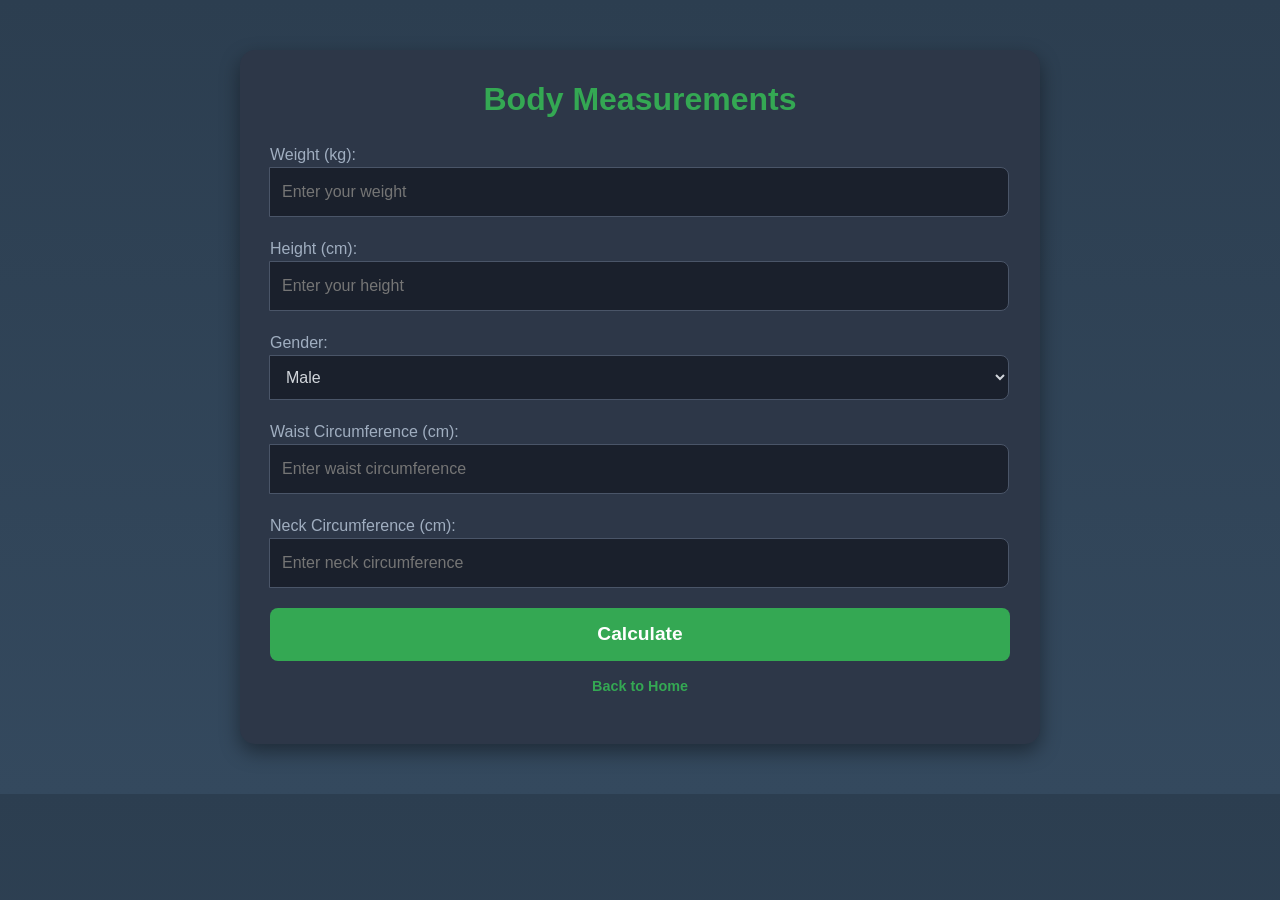
<file: BMI.html>
<!DOCTYPE html>
<html lang="en">

<head>
    <meta charset="UTF-8">
    <meta name="viewport" content="width=device-width, initial-scale=1.0">
    <title>Body Measurements</title>
    <link href="https://cdn.jsdelivr.net/npm/bootstrap@5.3.3/dist/css/bootstrap.min.css" rel="stylesheet">
    <style>
        body {
            background: linear-gradient(to bottom, #2c3e50, #34495e);
            color: #fff;
            font-family: 'Roboto', sans-serif;
            margin: 0;
            padding: 0;
        }

        .container {
            max-width: 800px;
            margin: 50px auto;
            padding: 30px;
            background-color: #2d3748;
            border-radius: 15px;
            box-shadow: 0 8px 20px rgba(0, 0, 0, 0.4);
        }

        h1 {
            text-align: center;
            font-size: 2rem;
            font-weight: bold;
            margin-bottom: 25px;
            color: #34a853;
        }

        .input-group {
            margin-bottom: 20px;
        }

        .input-group label {
            font-size: 1rem;
            color: #a0aec0;
        }

        .input-group input,
        .input-group select {
            width: 100%;
            padding: 12px;
            border: 1px solid #4a5568;
            background-color: #1a202c;
            color: #d1d5db;
            border-radius: 8px;
            font-size: 1rem;
            transition: border-color 0.3s;
        }

        .input-group input:focus,
        .input-group select:focus {
            outline: none;
            border-color: #34a853;
            box-shadow: 0 0 8px rgba(52, 168, 83, 0.6);
        }

        button {
            width: 100%;
            padding: 12px;
            border: none;
            border-radius: 8px;
            background-color: #34a853;
            color: #fff;
            font-size: 1.2rem;
            font-weight: bold;
            cursor: pointer;
            transition: background-color 0.3s, transform 0.2s;
        }

        button:hover {
            background-color: #2c9c46;
            transform: scale(1.03);
        }

        .result {
            background-color: #34495e;
            padding: 20px;
            border-radius: 10px;
            margin-top: 20px;
            text-align: center;
        }

        .back-link {
            text-align: center;
            margin-top: 15px;
            font-size: 0.9rem;
        }

        .back-link a {
            color: #34a853;
            text-decoration: none;
            font-weight: bold;
            transition: color 0.3s;
        }

        .back-link a:hover {
            color: #2c9c46;
        }

        .error {
            color: red;
            font-size: 0.9rem;
            text-align: center;
        }
    </style>
</head>

<body>

    <div class="container">
        <h1>Body Measurements</h1>
        <form id="bmiForm" method="POST" onsubmit="return calculateBodyMetrics(event)">
            <!-- Weight Input -->
            <div class="input-group">
                <label for="weight">Weight (kg):</label>
                <input type="number" id="weight" name="weight" placeholder="Enter your weight" step="0.1" required>
            </div>

            <!-- Height Input -->
            <div class="input-group">
                <label for="height">Height (cm):</label>
                <input type="number" id="height" name="height" placeholder="Enter your height" step="0.1" required>
            </div>

            <!-- Gender Selection -->
            <div class="input-group">
                <label for="gender">Gender:</label>
                <select id="gender" name="gender" required>
                    <option value="male">Male</option>
                    <option value="female">Female</option>
                </select>
            </div>

            <!-- Waist Circumference -->
            <div class="input-group">
                <label for="waist">Waist Circumference (cm):</label>
                <input type="number" id="waist" name="waist" placeholder="Enter waist circumference" step="0.1" required>
            </div>

            <!-- Neck Circumference -->
            <div class="input-group">
                <label for="neck">Neck Circumference (cm):</label>
                <input type="number" id="neck" name="neck" placeholder="Enter neck circumference" step="0.1" required>
            </div>

            <!-- Hip Circumference (for females) -->
            <div class="input-group" id="hipGroup" style="display: none;">
                <label for="hip">Hip Circumference (cm):</label>
                <input type="number" id="hip" name="hip" placeholder="Enter hip circumference" step="0.1">
            </div>

            <!-- Submit Button -->
            <button type="submit">Calculate</button>
        </form>

        <!-- Result Section -->
        <div id="resultSection" class="result" style="display:none;">
            <h3>Calculation Results</h3>
            <p id="bmiResult"></p>
            <p id="bodyFatResult"></p>
            <h4 id="suggestedPlan"></h4>
        </div>

        <!-- Error Message -->
        <div id="errorMessage" class="error" style="display: none;">Please fill in all fields correctly.</div>

        <!-- Back to Home Link -->
        <div class="back-link">
            <p><a href="HOME.html">Back to Home</a></p>
        </div>
    </div>

    <script>
        // Adjust hip circumference input visibility based on gender
        document.getElementById('gender').addEventListener('change', function () {
            const gender = this.value;
            const hipGroup = document.getElementById('hipGroup');
            if (gender === 'female') {
                hipGroup.style.display = 'block';
            } else {
                hipGroup.style.display = 'none';
            }
        });

        // Calculate BMI and Body Fat Percentage
        function calculateBodyMetrics(event) {
            event.preventDefault(); // Prevent form submission

            // Get user inputs
            var weight = parseFloat(document.getElementById('weight').value);
            var height = parseFloat(document.getElementById('height').value) / 100; // Convert cm to meters
            var gender = document.getElementById('gender').value;
            var waist = parseFloat(document.getElementById('waist').value);
            var neck = parseFloat(document.getElementById('neck').value);
            var hip = gender === 'female' ? parseFloat(document.getElementById('hip').value) : 0;

            // Input validation
            if (isNaN(weight) || isNaN(height) || isNaN(waist) || isNaN(neck) || (gender === 'female' && isNaN(hip))) {
                document.getElementById('errorMessage').style.display = 'block';
                return false;
            } else {
                document.getElementById('errorMessage').style.display = 'none';
            }

            // BMI Calculation
            var bmi = (weight / (height * height)).toFixed(2);

            // Body Fat Percentage Calculation using the US Navy formula
            var bodyFat = 0;
            if (gender === 'male') {
                bodyFat = (86.010 * Math.log10(waist - neck) - 70.041 * Math.log10(height) + 36.76).toFixed(2);
            } else {
                bodyFat = (163.205 * Math.log10(waist + hip - neck) - 97.684 * Math.log10(height) - 78.387).toFixed(2);
            }

            // Display results
            document.getElementById('bmiResult').innerHTML = "BMI: " + bmi;
            document.getElementById('bodyFatResult').innerHTML = "Body Fat Percentage: " + bodyFat + "%";

            // Suggest Fitness Plan based on BMI or Body Fat Percentage
            var plan = "";
            if (bmi < 18.5) {
                plan = "You are underweight. Focus on gaining muscle mass with strength training and a calorie surplus diet.";
            } else if (bmi >= 18.5 && bmi <= 24.9) {
                plan = "You have a normal weight. Maintain a balanced diet with regular exercise to stay fit.";
            } else if (bmi >= 25 && bmi <= 29.9) {
                plan = "You are overweight. A calorie deficit diet combined with cardio and strength training will help.";
            } else {
                plan = "You are obese. Consider consulting a fitness professional for a personalized weight loss plan.";
            }

            document.getElementById('suggestedPlan').innerHTML = plan;

            // Show the result section
            document.getElementById('resultSection').style.display = 'block';

            // Get user_id from session (you should have a session management in place)
            var userId = 1; // Replace this with the actual user_id from your session

            // Send the data to the backend to store in progresstracking table
            var xhr = new XMLHttpRequest();
            xhr.open("POST", "store_bmi_data.php", true);
            xhr.setRequestHeader("Content-Type", "application/x-www-form-urlencoded");
            xhr.onreadystatechange = function () {
                if (xhr.readyState == 4 && xhr.status == 200) {
                    console.log("BMI data stored successfully!");
                }
            };
            xhr.send("user_id=" + userId + "&weight=" + weight + "&height=" + height + "&bmi=" + bmi + "&body_fat_percentage=" + bodyFat);
        }
    </script>

</body>

</html>
</file>
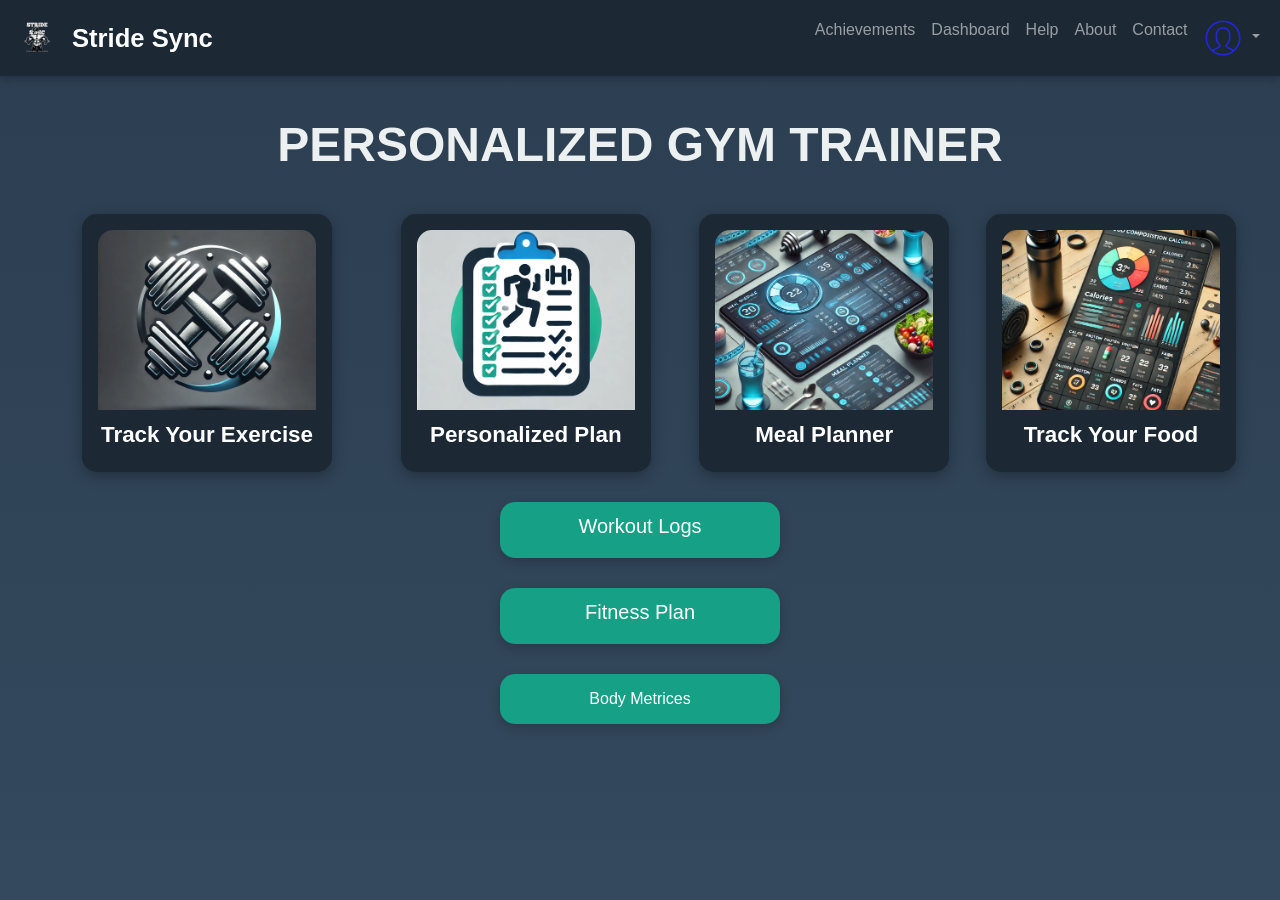
<file: HOME.html>
<?php
session_start();

// Check if user is logged in, otherwise redirect to login
if (!isset($_SESSION['user_id'])) {
    // If not logged in, redirect to login page
    header('Location: login.php');
    exit();
}




<!DOCTYPE html>
<html lang="en">

<head>
    <meta charset="UTF-8">
    <meta name="viewport" content="width=device-width, initial-scale=1.0">
    <link href="https://cdn.jsdelivr.net/npm/bootstrap@5.3.3/dist/css/bootstrap.min.css" rel="stylesheet">
    <title>Personalized Gym Trainer</title>
    <style>
        body {
            background: linear-gradient(to bottom, #2c3e50, #34495e);
            color: #fff;
            font-family: 'Roboto', sans-serif;
            margin: 0;
            padding: 0;
        }

        .navbar {
            background-color: #2c3e50;
            box-shadow: 0 4px 8px rgba(0, 0, 0, 0.2);
            position: sticky;
            top: 0;
            z-index: 1000;
        }

        .navbar-brand {
            display: flex;
            align-items: center;
            font-size: 1.6rem;
            font-weight: bold;
        }

        .navbar-brand .logo {
            width: 50px;
            height: 50px;
            border-radius: 8px;
            margin-right: 10px;
        }

        .navbar .form-control {
            border-radius: 30px;
        }

        .navbar .btn-outline-light {
            border-radius: 30px;
        }

        .dropdown-menu {
            background-color: #34495e;
            border-radius: 10px;
        }

        .dropdown-item:hover {
            background-color: #16a085;
        }

        .title {
            text-align: center;
            margin: 40px 0;
            font-size: 3rem;
            font-weight: bold;
            text-transform: uppercase;
            color: #ecf0f1;
        }

        .card-container {
            display: flex;
            flex-wrap: wrap; /* Allows cards to wrap into multiple rows */
            justify-content: space-between; /* Distributes cards evenly */
            gap: 50px;
            margin-top: 10px;
            justify-items: center; /* Center each card within the grid */
        }

        .card {
            background-color: #1c2833;
            color: #fff;
            width: 150%; /* Ensures 4 cards fit in one line */
            max-width: 250px;
            border: none;
            border-radius: 15px;
            overflow: hidden;
            box-shadow: 0 4px 15px rgba(0, 0, 0, 0.3);
            transition: transform 0.3s ease, box-shadow 0.3s ease;
        }

        .card img {
            width: 100%;
            height: 180px;
            object-fit: cover;
            border-radius: 15px 15px 0 0;
        }

        .card-title {
            margin-top: 12px;
            font-size: 1.4rem;
            font-weight: bold;
        }

        .card:hover {
            transform: translateY(-5px);
            box-shadow: 0 8px 20px rgba(0, 0, 0, 0.4);
            background-color: #34495e;
        }

        .workout-log-card,
        .fitness-plan-card {
            display: block;
            margin: 30px auto;
            max-width: 280px;
            background-color: #16a085;
            padding: 12px 20px;
            border-radius: 15px;
            text-align: center;
            color: #fff;
            box-shadow: 0 4px 12px rgba(0, 0, 0, 0.2);
            transition: background-color 0.3s ease, transform 0.3s ease;
        }

        .workout-log-card:hover {
            background-color: #1abc9c;
            transform: scale(1.05);
            box-shadow: 0 6px 15px rgba(0, 0, 0, 0.3);
        }

        .btn-bmi {
            display: block;
            margin: 30px auto;
            max-width: 280px;
            background-color: #16a085;
            padding: 12px 20px;
            border-radius: 15px;
            text-align: center;
            color: #fff;
            box-shadow: 0 4px 12px rgba(0, 0, 0, 0.2);
            transition: background-color 0.3s ease, transform 0.3s ease;
        }

        .btn-bmi:hover {
            background-color: #1abc9c;
            transform: scale(1.05);
        }

        .meal-planner-link {
            text-align: center;
            margin-top: 20px;
        }

        .btn-custom {
            display: block;
            margin: 30px auto;
            max-width: 280px;
            background-color: #16a085;
            padding: 12px 20px;
            border-radius: 15px;
            text-align: center;
            color: #fff;
            box-shadow: 0 4px 12px rgba(0, 0, 0, 0.2);
            transition: background-color 0.3s ease, transform 0.3s ease;
        }

        .btn-custom:hover {
            background-color: #1abc9c;
            transform: scale(1.05);
            box-shadow: 0 6px 15px rgba(0, 0, 0, 0.3);
        }

        a {
            text-decoration: none;
        }

        a:hover {
            text-decoration: none;
        }
    </style>
</head>

<nav class="navbar navbar-expand-lg navbar-dark" style="background-color: #1c2833;">
    <div class="container-fluid">
        <!-- Logo and Brand -->
        <a class="navbar-brand" href="#">
            <img src="images/icon.jpg" alt="Logo" class="logo" style="max-width: 60px; border-radius: 10px;">
            <span style="font-size: 1.6rem; font-weight: bold;">Stride Sync</span>
        </a>

        <!-- Navbar Toggle for Small Screens -->
        <button class="navbar-toggler" type="button" data-bs-toggle="collapse" data-bs-target="#navbarContent" aria-controls="navbarContent" aria-expanded="false" aria-label="Toggle navigation">
            <span class="navbar-toggler-icon"></span>
        </button>

        <!-- Navbar Links and Profile Dropdown -->
        <div class="collapse navbar-collapse" id="navbarContent">
            <ul class="navbar-nav ms-auto mb-2 mb-lg-0">

                <!-- 🆕 Dashboard Link -->
                 <li class="nav-item">
                    <a class="nav-link" href="achievements.php">Achievements</a>
                </li>
                <li class="nav-item">
                    <a class="nav-link" href="dashboard.php">Dashboard</a>
                </li>

                <li class="nav-item">
                    <a class="nav-link" href="help.html">Help</a>
                </li>
                <li class="nav-item">
                    <a class="nav-link" href="about.php">About</a>
                </li>
                <li class="nav-item">
                    <a class="nav-link" href="contact.php">Contact</a>
                </li>

                <!-- Profile Dropdown -->
                <li class="nav-item dropdown">
                    <a class="nav-link dropdown-toggle" href="#" id="profileDropdown" role="button" data-bs-toggle="dropdown" aria-expanded="false">
                        <img src="images/9027486_user_icon.png" alt="Profile" class="rounded-circle" style="width: 40px; height: 40px;">
                    </a>
                    <ul class="dropdown-menu dropdown-menu-end" aria-labelledby="profileDropdown">
                        <li><a class="dropdown-item" href="profile.php">View Profile</a></li>
                        <li><a href="logout.php" class="dropdown-item text-danger">Logout</a></li>
                    </ul>
                </li>

            </ul>
        </div>
    </div>
</nav>


<!-- Main content -->
<div class="container">
    <h1 class="title">Personalized Gym Trainer</h1>

    <!-- Cards Section -->
    <div class="card-container">
        <!-- Exercise Tracking Card -->
        <a href="http://127.0.0.1:5000/">
            <div class="card">
                <div class="card-body text-center">
                    <img src="images/exerciseicon.jpg" alt="Exercise Icon">
                    <h5 class="card-title">Track Your Exercise</h5>
                </div>
            </div>
        </a>

        <!-- for moblie-->
        <!-- <a href="http://172.17.2.106:5000/" target="_blank">
            <div class="card">
                <div class="card-body text-center">
                    <img src="images/exerciseicon.jpg" alt="Exercise Icon">
                    <h5 class="card-title">Track Your Exercise</h5>
                </div>
            </div>
        </a> -->

        <!-- Personalized Fitness Plan Suggestion -->
        <a href="personalized_plan.php">
            <div class="card">
                <div class="card-body text-center">
                    <img src="images/personalicon.jpg" alt="Fitness Plan Icon">
                    <h5 class="card-title">Personalized Plan</h5>
                </div>
            </div>
        </a>

        <a href="Meal_Planner.php">
            <div class="card">
                <div class="card-body text-center">
                    <img src="images/mealrec.jpg" alt="Fitness Plan Icon">
                    <h5 class="card-title">Meal Planner</h5>
                </div>
            </div>
        </a>

        <!-- Food Tracking Card -->
        <a href="http://127.0.0.1:5001/">
            <div class="card">
                <div class="card-body text-center">
                    <img src="images/foodcompimg.jpg" alt="Food Icon">
                    <h5 class="card-title">Track Your Food</h5>
                </div>
            </div>
        </a>

        <!-- Meal Planner -->
        
    </div>

    <!-- Workout Logs Section -->
    <a href="workout_logs.php">
        <div class="workout-log-card">
            <h5>Workout Logs</h5>
        </div>
    </a>
    
    <a href="fitness_plan.php">
        <div class="fitness-plan-card">
            <h5>Fitness Plan</h5>
        </div>
    </a>
    
    <!-- BMI Calculator Button -->
    <div class="text-center">
        <a href="BMI.html" class="btn btn-bmi">Body Metrices</a>
    </div>
</div>

<script src="https://cdn.jsdelivr.net/npm/bootstrap@5.3.3/dist/js/bootstrap.bundle.min.js"></script>
</body>

</html>
</file>
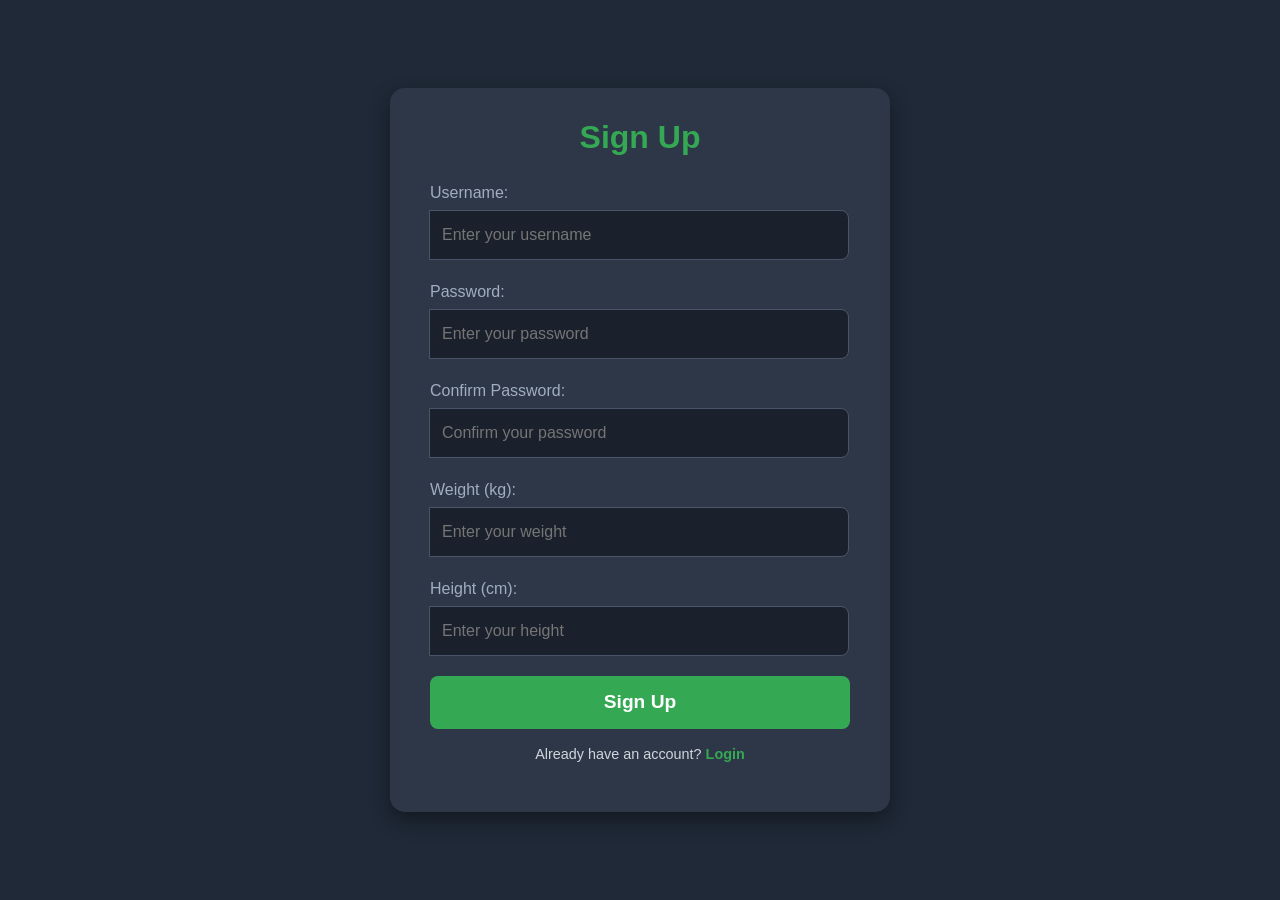
<file: signup.html>
<!DOCTYPE html>
<html lang="en">
<head>
  <meta charset="UTF-8" />
  <meta name="viewport" content="width=device-width, initial-scale=1.0"/>
  <title>Sign Up</title>
  <link href="https://cdn.jsdelivr.net/npm/bootstrap@5.3.3/dist/css/bootstrap.min.css" rel="stylesheet" />
  <style>
    body {
      background-color: #1f2937;
      color: #d1d5db;
      font-family: 'Arial', sans-serif;
      margin: 0;
      padding: 0;
      display: flex;
      justify-content: center;
      align-items: center;
      height: 100vh;
    }

    .signup-container {
      width: 100%;
      max-width: 500px;
      padding: 30px 40px;
      background-color: #2d3748;
      border-radius: 15px;
      box-shadow: 0 8px 20px rgba(0, 0, 0, 0.4);
    }

    .signup-container h1 {
      text-align: center;
      margin-bottom: 25px;
      font-size: 2rem;
      font-weight: bold;
      color: #34a853;
    }

    .input-group {
      margin-bottom: 20px;
    }

    .input-group label {
      display: block;
      margin-bottom: 5px;
      font-size: 1rem;
      color: #a0aec0;
    }

    .input-group input {
      width: 100%;
      padding: 12px;
      border: 1px solid #4a5568;
      background-color: #1a202c;
      color: #d1d5db;
      border-radius: 8px;
      font-size: 1rem;
      transition: border-color 0.3s;
    }

    .input-group input:focus {
      outline: none;
      border-color: #34a853;
      box-shadow: 0 0 8px rgba(52, 168, 83, 0.6);
    }

    button {
      width: 100%;
      padding: 12px;
      border: none;
      border-radius: 8px;
      background-color: #34a853;
      color: #fff;
      font-size: 1.2rem;
      font-weight: bold;
      cursor: pointer;
      transition: background-color 0.3s, transform 0.2s;
    }

    button:hover {
      background-color: #2c9c46;
      transform: scale(1.03);
    }

    .login-link {
      text-align: center;
      margin-top: 15px;
      font-size: 0.9rem;
    }

    .login-link a {
      color: #34a853;
      text-decoration: none;
      font-weight: bold;
      transition: color 0.3s;
    }

    .login-link a:hover {
      color: #2c9c46;
    }
  </style>
</head>
<body>
  <div class="signup-container">
    <h1>Sign Up</h1>
    <form action="register.php" method="POST" id="signupForm">
      <div class="input-group">
        <label for="username">Username:</label>
        <input type="text" id="username" name="username"
               placeholder="Enter your username"
               pattern="^[a-zA-Z0-9_]{4,20}$"
               title="Username must be 4-20 characters long and contain only letters, numbers, or underscores."
               required />
      </div>

      <div class="input-group">
        <label for="password">Password:</label>
        <input type="password" id="password" name="password"
               placeholder="Enter your password"
               pattern="(?=.*\d)(?=.*[a-z])(?=.*[A-Z])(?=.*[\W_]).{8,}"
               title="Password must be at least 8 characters and include uppercase, lowercase, number, and special character."
               required />
      </div>

      <div class="input-group">
        <label for="confirm-password">Confirm Password:</label>
        <input type="password" id="confirm-password" name="confirm_password"
               placeholder="Confirm your password" required />
      </div>

      <div class="input-group">
        <label for="weight">Weight (kg):</label>
        <input type="number" id="weight" name="weight"
               placeholder="Enter your weight" min="30" max="300" required />
      </div>

      <div class="input-group">
        <label for="height">Height (cm):</label>
        <input type="number" id="height" name="height"
               placeholder="Enter your height" min="100" max="250" required />
      </div>

      <button type="submit">Sign Up</button>

      <div class="login-link">
        <p>Already have an account? <a href="login.php">Login</a></p>
      </div>
    </form>
  </div>

  <script>
    document.getElementById("signupForm").addEventListener("submit", function(e) {
      const password = document.getElementById("password").value;
      const confirmPassword = document.getElementById("confirm-password").value;
      if (password !== confirmPassword) {
        e.preventDefault();
        alert("Passwords do not match!");
      }
    });
  </script>
</body>
</html>
</file>
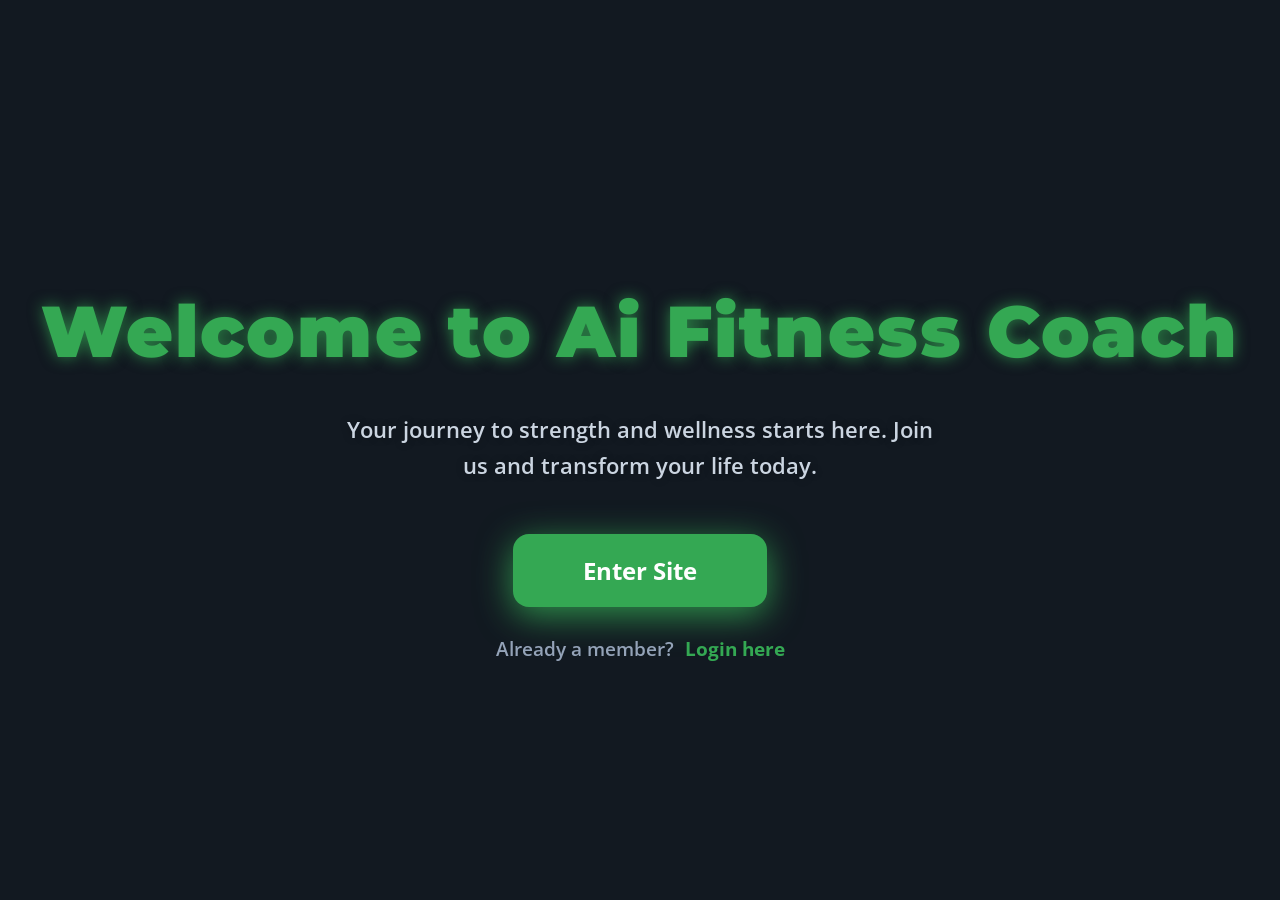
<file: welcome.html>
<!DOCTYPE html>
<html lang="en">
<head>
<meta charset="UTF-8" />
<meta name="viewport" content="width=device-width, initial-scale=1" />
<title>Welcome - Fitness Gym</title>

<!-- Google Fonts -->
<link href="https://fonts.googleapis.com/css2?family=Montserrat:wght@700;900&family=Open+Sans&display=swap" rel="stylesheet">

<style>
  /* Reset */
  *, *::before, *::after {
    box-sizing: border-box;
  }
  body, html {
    margin: 0; padding: 0; height: 100%;
    font-family: 'Open Sans', sans-serif;
    background-color: #121921;
    color: #d1d5db;
    overflow-x: hidden;
    position: relative;
  }

  /* Background image with gradient overlay */
  .bg-image {
    position: fixed;
    inset: 0;
    background:
      linear-gradient(135deg, rgba(52,168,83,0.7), rgba(0,0,0,0.7)),
      url('https://images.unsplash.com/photo-1571019613454-1cb2f99b2d8b?auto=format&fit=crop&w=1470&q=80') no-repeat center center/cover;
    filter: brightness(0.8);
    z-index: -2;
  }

  /* Particle background */
  .particles {
    position: fixed;
    inset: 0;
    z-index: -1;
    pointer-events: none;
  }
  .particle {
    position: absolute;
    background-color: rgba(52,168,83,0.15);
    border-radius: 50%;
    animation: floatUp 15s linear infinite;
    opacity: 0.7;
  }
  @keyframes floatUp {
    0% {
      transform: translateY(100vh) scale(0.5);
      opacity: 0;
    }
    50% {
      opacity: 0.7;
    }
    100% {
      transform: translateY(-10vh) scale(1);
      opacity: 0;
    }
  }

  /* Container for welcome content */
  .welcome-container {
    height: 100vh;
    display: flex;
    flex-direction: column;
    justify-content: center;
    align-items: center;
    padding: 0 25px;
    text-align: center;
    animation: fadeInUp 2s ease forwards;
    opacity: 0;
  }

  @keyframes fadeInUp {
    from {
      opacity: 0;
      transform: translateY(30px);
    }
    to {
      opacity: 1;
      transform: translateY(0);
    }
  }

  h1 {
    font-family: 'Montserrat', sans-serif;
    font-size: 4.5rem;
    font-weight: 900;
    margin-bottom: 15px;
    color: #34a853;
    text-shadow: 0 0 15px #34a853bb;
    letter-spacing: 2px;
  }

  p {
    font-size: 1.4rem;
    margin-bottom: 50px;
    color: #cbd5e1;
    max-width: 600px;
    line-height: 1.6;
    font-weight: 600;
    text-shadow: 0 0 8px rgba(0,0,0,0.3);
  }

  /* Big green button */
  .enter-btn {
    background-color: #34a853;
    color: white;
    padding: 20px 70px;
    font-size: 1.5rem;
    font-weight: 700;
    border-radius: 16px;
    border: none;
    cursor: pointer;
    text-decoration: none;
    box-shadow: 0 8px 35px rgba(52,168,83,0.85);
    transition: background-color 0.3s ease, transform 0.3s ease, box-shadow 0.3s ease;
    display: inline-block;
  }
  .enter-btn:hover, .enter-btn:focus {
    background-color: #2c9c46;
    box-shadow: 0 12px 50px rgba(44,156,70,0.95);
    transform: scale(1.1);
    outline: none;
  }

  /* Login link below button */
  .login-link {
    margin-top: 28px;
    font-size: 1.2rem;
    color: #94a3b8;
    font-weight: 600;
  }
  .login-link a {
    color: #34a853;
    font-weight: 700;
    text-decoration: none;
    transition: color 0.3s ease;
    margin-left: 6px;
  }
  .login-link a:hover {
    color: #2c9c46;
  }

  /* Responsive */
  @media (max-width: 600px) {
    h1 {
      font-size: 3.2rem;
    }
    p {
      font-size: 1.1rem;
    }
    .enter-btn {
      padding: 16px 50px;
      font-size: 1.2rem;
    }
    .login-link {
      font-size: 1rem;
    }
  }

  /* SVG wave shape bottom */
  .wave {
    position: absolute;
    bottom: 0;
    width: 100%;
    height: 100px;
    pointer-events: none;
    z-index: 1;
  }
</style>
</head>
<body>

<div class="bg-image"></div>

<div class="particles" aria-hidden="true">
  <!-- Randomly generate 15 particles with inline styles -->
  <div class="particle" style="width:8px; height:8px; left: 10%; animation-delay: 0s;"></div>
  <div class="particle" style="width:12px; height:12px; left: 25%; animation-delay: 3s;"></div>
  <div class="particle" style="width:6px; height:6px; left: 35%; animation-delay: 5s;"></div>
  <div class="particle" style="width:10px; height:10px; left: 45%; animation-delay: 7s;"></div>
  <div class="particle" style="width:9px; height:9px; left: 55%; animation-delay: 9s;"></div>
  <div class="particle" style="width:7px; height:7px; left: 65%; animation-delay: 11s;"></div>
  <div class="particle" style="width:11px; height:11px; left: 75%; animation-delay: 13s;"></div>
  <div class="particle" style="width:5px; height:5px; left: 85%; animation-delay: 15s;"></div>
  <div class="particle" style="width:10px; height:10px; left: 95%; animation-delay: 18s;"></div>
  <div class="particle" style="width:6px; height:6px; left: 15%; animation-delay: 20s;"></div>
  <div class="particle" style="width:8px; height:8px; left: 30%; animation-delay: 22s;"></div>
  <div class="particle" style="width:7px; height:7px; left: 50%; animation-delay: 24s;"></div>
  <div class="particle" style="width:9px; height:9px; left: 60%; animation-delay: 26s;"></div>
  <div class="particle" style="width:6px; height:6px; left: 80%; animation-delay: 28s;"></div>
  <div class="particle" style="width:5px; height:5px; left: 90%; animation-delay: 30s;"></div>
</div>

<div class="welcome-container" role="main" aria-label="Welcome to Fitness Gym homepage">
  <h1>Welcome to Ai Fitness Coach</h1>
  <p>Your journey to strength and wellness starts here. Join us and transform your life today.</p>
  <a href="HOME.html" class="enter-btn" aria-label="Enter the Fitness Gym website">Enter Site</a>
  <div class="login-link">
    Already a member? <a href="login.php" aria-label="Login to your account">Login here</a>
  </div>
</div>

<!-- SVG Wave Bottom -->
<svg class="wave" viewBox="0 0 1440 100" xmlns="http://www.w3.org/2000/svg" preserveAspectRatio="none" aria-hidden="true">
  <path fill="#121921" fill-opacity="1" d="M0,64L40,74.7C80,85
</file>
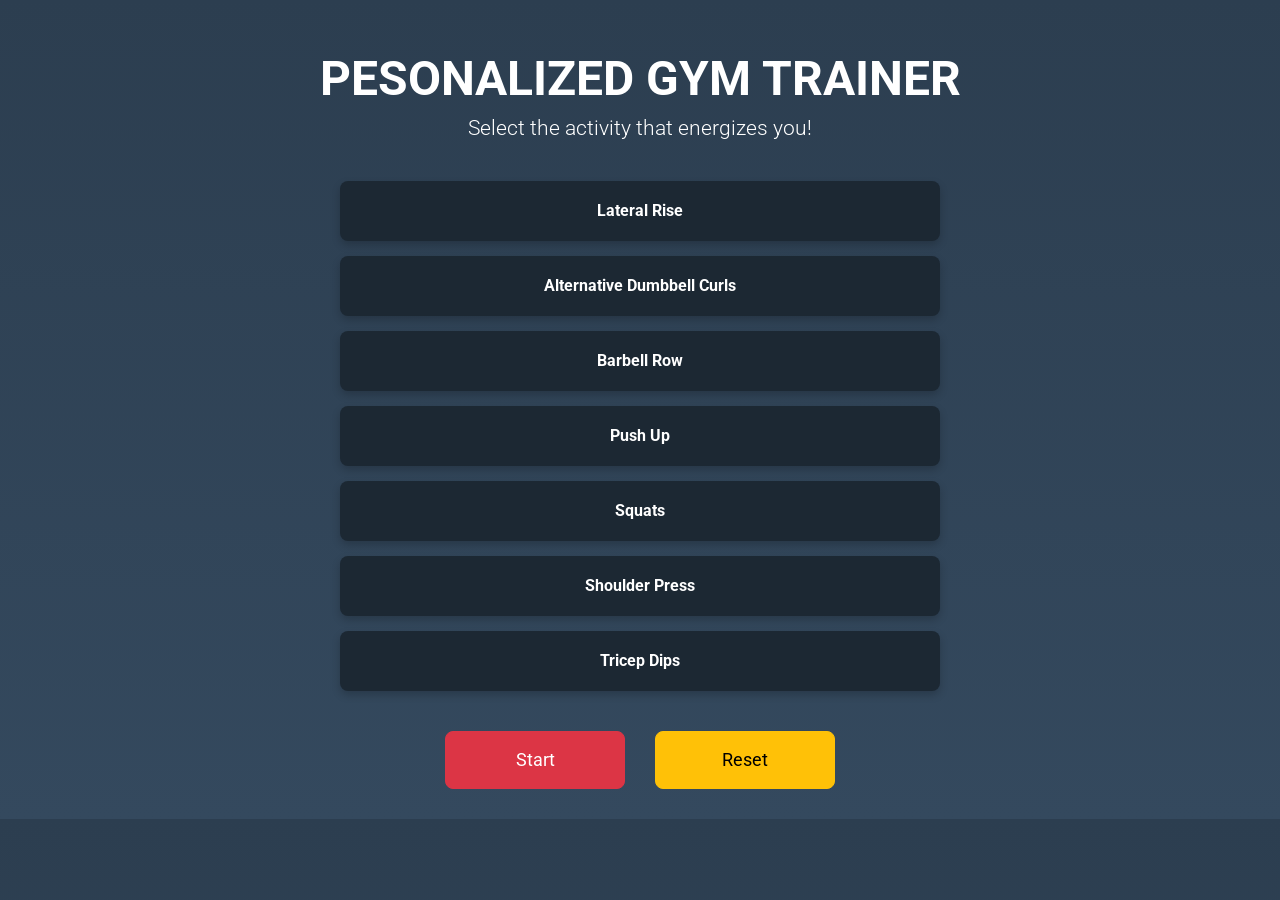
<file: templates/Exercise.html>
<!DOCTYPE html>
<html lang="en">

<head>
    <meta charset="UTF-8">
    <meta name="viewport" content="width=device-width, initial-scale=1.0">
    <link href="https://fonts.googleapis.com/css2?family=Roboto:wght@400;500&display=swap" rel="stylesheet">
    <link href="https://cdn.jsdelivr.net/npm/bootstrap@5.3.3/dist/css/bootstrap.min.css" rel="stylesheet">
    <title>Exercise Selection</title>
    <style>
        body {
            background: linear-gradient(to bottom, #2c3e50, #34495e); /* Gradient background */
            color: #fff;    
            font-family: 'Roboto', sans-serif;
            margin: 0;
            padding: 0;
        }

        .navbar {
            background-color: #1c2833;
        }

        .navbar-brand img {
            max-width: 50px;
        }

        .title {
            text-align: center;
            font-size: 3rem;
            font-weight: 700;
            margin-top: 50px;
        }

        .sub-title {
            text-align: center;
            font-size: 1.3rem;
            margin-bottom: 40px;
            font-weight: 300;
        }

        .activity-list {
            max-width: 600px;
            margin: 0 auto;
            padding: 0;
            list-style: none;
        }

        .activity-list li {
            margin: 15px 0;
        }

        .btn-activity {
            width: 100%;
            padding: 18px;
            background-color: #1c2833;
            color: #fff;
            font-weight: bold;
            border: none;
            border-radius: 8px;
            box-shadow: 0 4px 8px rgba(0, 0, 0, 0.2);
            transition: transform 0.3s ease, background-color 0.3s ease, box-shadow 0.3s ease;
        }

        .btn-activity:hover {
            transform: scale(1.05);
            background-color: #16a085;
            box-shadow: 0 6px 12px rgba(0, 0, 0, 0.3);
        }

        .side-container {
            text-align: center;
            margin-top: 50px;
        }

        .side-button {
            background-color: #16a085;
            color: #fff;
            font-weight: bold;
            text-align: center;
            padding: 18px;
            border-radius: 10px;
            margin: 0 auto;
            width: 280px;
            cursor: pointer;
            transition: background-color 0.3s ease, transform 0.3s ease;
            box-shadow: 0 4px 8px rgba(0, 0, 0, 0.2);
        }

        .side-button:hover {
            background-color: #16a085;
            transform: scale(1.05);
            box-shadow: 0 6px 12px rgba(0, 0, 0, 0.3);
        }

        .button-container {
            display: flex;
            justify-content: center;
            gap: 30px;
            margin-top: 40px;
        }

        .btn-danger, .btn-warning {
            width: 180px;
            padding: 15px;
            font-size: 1.1rem;
            border-radius: 8px;
            transition: transform 0.3s ease, background-color 0.3s ease;
        }

        .btn-danger:hover {
            background-color: #16a085;
            transform: scale(1.05);
        }

        .btn-warning:hover {
            background-color: #16a085;
            transform: scale(1.05);
        }

        .result {
            margin-top: 30px;
            text-align: center;
            font-size: 1.3rem;
            font-weight: 500;
        }

        @media (max-width: 768px) {
            .title {
                font-size: 2.5rem;
            }

            .sub-title {
                font-size: 1.1rem;
            }

            .btn-activity {
                padding: 15px;
            }

            .side-button {
                width: 220px;
            }

            .button-container {
                flex-direction: column;
            }

            .btn-danger, .btn-warning {
                width: 100%;
                margin: 10px 0;
            }
        }
    </style>
</head>

<body>


</body>



</body>



    <!-- Title and Subtitle -->
    <h1 class="title">PESONALIZED GYM TRAINER</h1>
    <h3 class="sub-title">Select the activity that energizes you!</h3>

    <!-- Activity List -->
    <ul class="activity-list">
        <li><button class="btn btn-activity" data-action="lateral-rise">Lateral Rise</button></li>
        <li><button class="btn btn-activity" data-action="alt-dumbbell-curls">Alternative Dumbbell Curls</button></li>
        <li><button class="btn btn-activity" data-action="barbell-row">Barbell Row</button></li>
        <li><button class="btn btn-activity" data-action="push-up">Push Up</button></li>
        <li><button class="btn btn-activity" data-action="squats">Squats</button></li>
        <li><button class="btn btn-activity" data-action="shoulder-press">Shoulder Press</button></li>
        <li><button class="btn btn-activity" data-action="tricep-dips">Tricep Dips</button></li>
    </ul>

    <!-- Start and Reset Buttons -->
    <div class="button-container">
        <button class="btn btn-danger" id="start-button">Start</button>
        <button class="btn btn-warning" id="reset-button">Reset</button>
    </div>

    <!-- Result Display -->
    <div class="result" id="result"></div>

    <script>
        let selectedExercise = null;

        // Handle Activity Button Clicks
        document.querySelectorAll('.btn-activity').forEach(button => {
            button.addEventListener('click', () => {
                const action = button.getAttribute('data-action');
                selectedExercise = action;
                document.getElementById("result").textContent = `You selected: ${button.textContent} (Action: ${action})`;
            });
        });

        // Handle Start Button Click
        document.getElementById('start-button').addEventListener('click', () => {
            if (selectedExercise) {
                fetch(`/run-exercise/${selectedExercise}`)
                    .then(response => response.json())
                    .then(data => {
                        if (data.output) {
                            document.getElementById("result").textContent = `Exercise Started: ${data.output}`;
                        } else if (data.error) {
                            document.getElementById("result").textContent = `Error: ${data.error}`;
                        }
                    })
                    .catch(error => {
                        console.error('Error:', error);
                        document.getElementById("result").textContent = "Error connecting to the server.";
                    });
            } else {
                alert("Please select an exercise before starting!");
            }
        });

        // Handle Reset Button Click
        document.getElementById('reset-button').addEventListener('click', () => {
            selectedExercise = null;
            document.getElementById("result").textContent = "Selection reset!";
            alert("Selection reset!");
        });
    </script>
</body>

</html>
</file>
